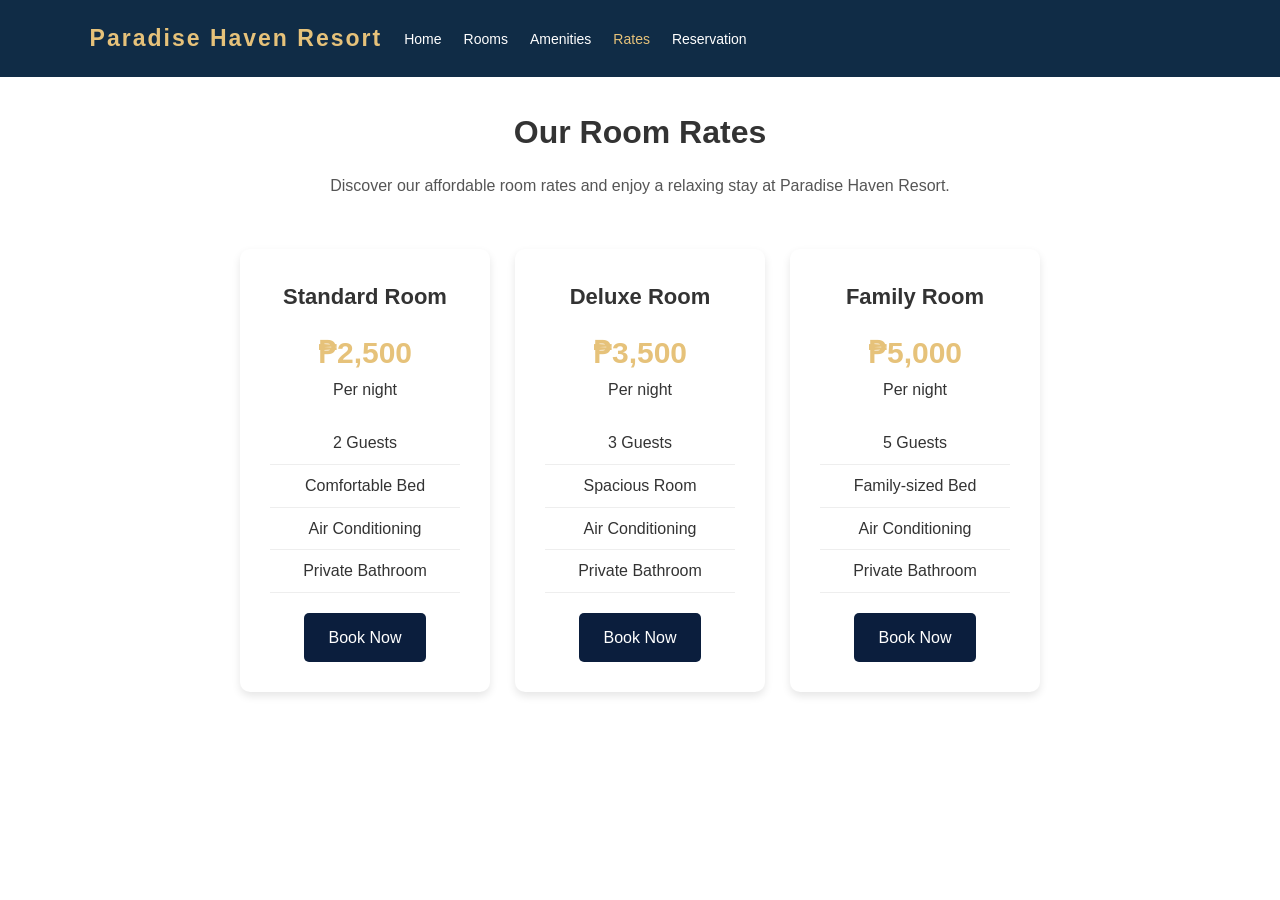
<file: rates.html>
<!DOCTYPE html>
<html lang="en">
<head>
    <meta charset="UTF-8">
    <meta name="viewport" content="width=device-width, initial-scale=1.0">

    <title>Rates | Paradise Haven Resort</title>

    <link rel="stylesheet" href="style.css">
</head>

<body>

    <!-- HEADER -->
    <header>
        <nav class="navbar">

            <div class="logo">
                Paradise Haven Resort
            </div>

            <ul class="nav-links">
                <li><a href="index.html">Home</a></li>
                <li><a href="rooms.html">Rooms</a></li>
                <li><a href="amenities.html">Amenities</a></li>
                <li><a href="rates.html" class="active">Rates</a></li>
                <li><a href="reservation.html">Reservation</a></li>
            </ul>

        </nav>
    </header>

    <!-- MAIN CONTENT -->
    <main class="rates-page">

        <section class="rates-intro">

            <h1>Our Room Rates</h1>

            <p>
                Discover our affordable room rates
                and enjoy a relaxing stay at
                Paradise Haven Resort.
            </p>

        </section>

        <!-- ROOM RATES -->
        <section class="rates-section">

            <div class="rates-container">

                <!-- STANDARD ROOM -->
                <div class="rate-card">

                    <h2>Standard Room</h2>

                    <p class="price">₱2,500</p>

                    <p>Per night</p>

                    <ul>
                        <li>2 Guests</li>
                        <li>Comfortable Bed</li>
                        <li>Air Conditioning</li>
                        <li>Private Bathroom</li>
                    </ul>

                    <a href="reservation.html" class="book-btn">
                        Book Now
                    </a>

                </div>

                <!-- DELUXE ROOM -->
                <div class="rate-card">

                    <h2>Deluxe Room</h2>

                    <p class="price">₱3,500</p>

                    <p>Per night</p>

                    <ul>
                        <li>3 Guests</li>
                        <li>Spacious Room</li>
                        <li>Air Conditioning</li>
                        <li>Private Bathroom</li>
                    </ul>

                    <a href="reservation.html" class="book-btn">
                        Book Now
                    </a>

                </div>

                <!-- FAMILY ROOM -->
                <div class="rate-card">

                    <h2>Family Room</h2>

                    <p class="price">₱5,000</p>

                    <p>Per night</p>

                    <ul>
                        <li>5 Guests</li>
                        <li>Family-sized Bed</li>
                        <li>Air Conditioning</li>
                        <li>Private Bathroom</li>
                    </ul>

                    <a href="reservation.html" class="book-btn">
                        Book Now
                    </a>

                </div>

            </div>

        </section>

    </main>

</body>
</html>
</file>
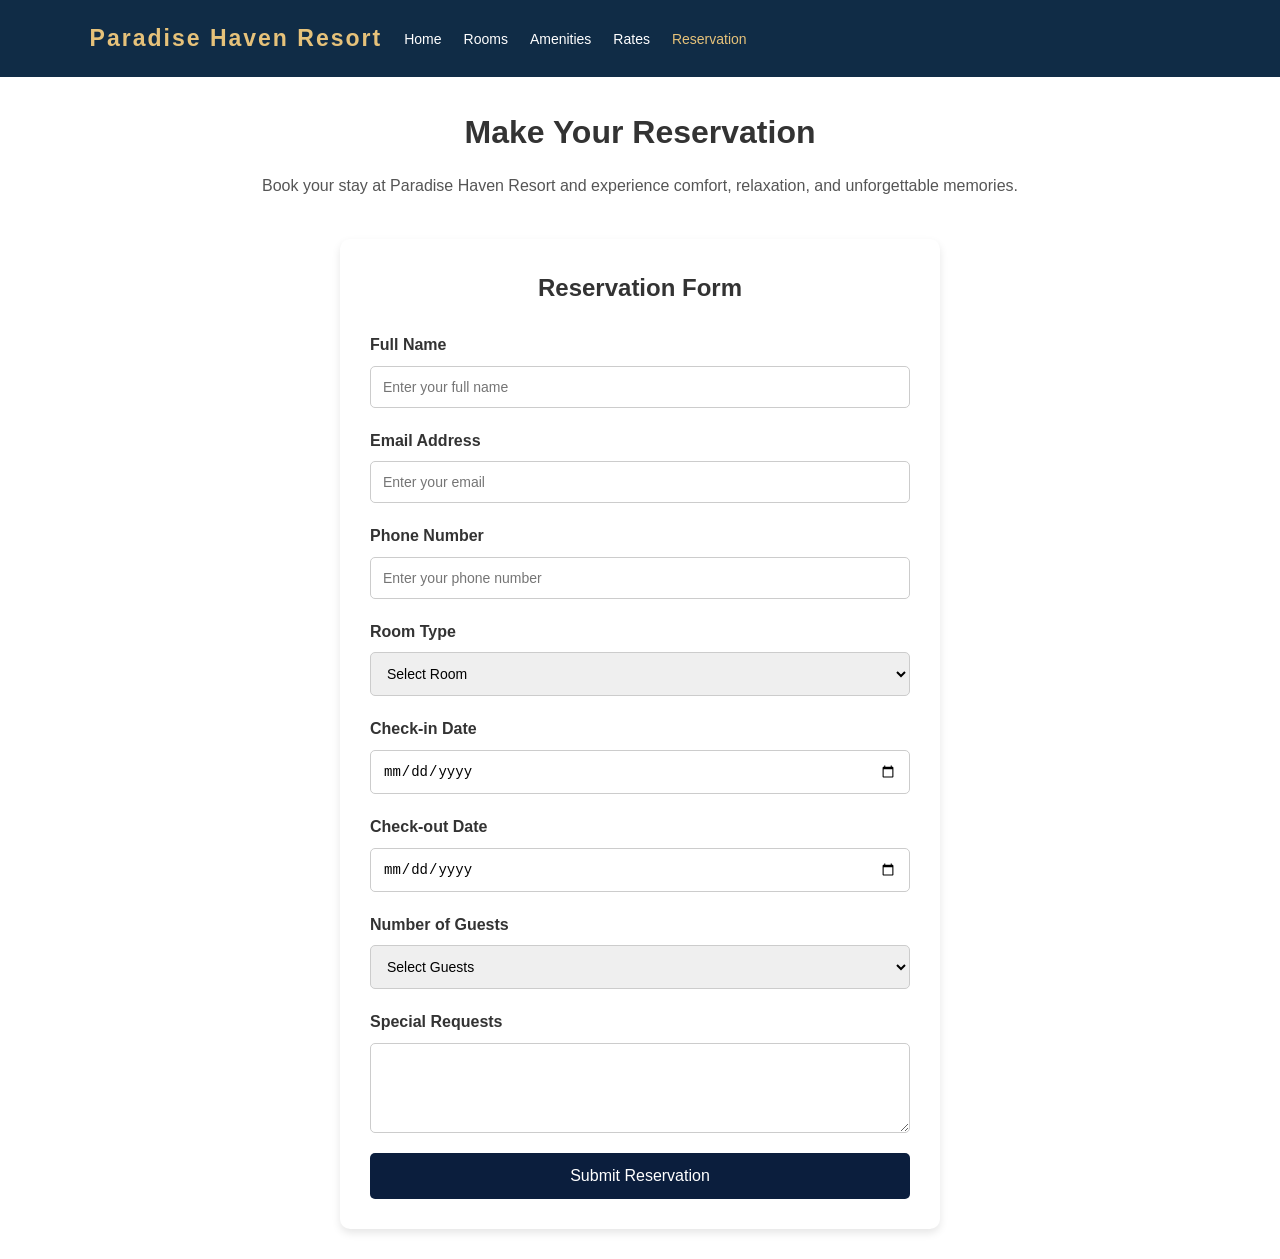
<file: reservation.html>
<!DOCTYPE html>
<html lang="en">

<head>
    <meta charset="UTF-8">

    <meta name="viewport"
          content="width=device-width, initial-scale=1.0">

    <title>Reservation | Paradise Haven Resort</title>

    <link rel="stylesheet" href="style.css">
</head>

<body>

    <!-- HEADER -->
    <header>

        <nav class="navbar">

            <div class="logo">
                Paradise Haven Resort
            </div>

            <ul class="nav-links">

                <li>
                    <a href="index.html">Home</a>
                </li>

                <li>
                    <a href="rooms.html">Rooms</a>
                </li>

                <li>
                    <a href="amenities.html">Amenities</a>
                </li>

                <li>
                    <a href="rates.html">Rates</a>
                </li>

                <li>
                    <a href="reservation.html"
                       class="active">Reservation</a>
                </li>

            </ul>

        </nav>

    </header>

    <!-- MAIN CONTENT -->
    <main class="reservation-page">

        <!-- INTRO -->
        <section class="reservation-intro">

            <h1>Make Your Reservation</h1>

            <p>
                Book your stay at Paradise Haven Resort
                and experience comfort, relaxation,
                and unforgettable memories.
            </p>

        </section>

        <!-- RESERVATION FORM -->
        <section class="reservation-section">

            <div class="reservation-container">

                <h2>Reservation Form</h2>

                <form>

                    <!-- FULL NAME -->
                    <label for="fullname">
                        Full Name
                    </label>

                    <input type="text"
                           id="fullname"
                           name="fullname"
                           placeholder="Enter your full name"
                           required>

                    <!-- EMAIL -->
                    <label for="email">
                        Email Address
                    </label>

                    <input type="email"
                           id="email"
                           name="email"
                           placeholder="Enter your email"
                           required>

                    <!-- PHONE -->
                    <label for="phone">
                        Phone Number
                    </label>

                    <input type="tel"
                           id="phone"
                           name="phone"
                           placeholder="Enter your phone number"
                           required>

                    <!-- ROOM TYPE -->
                    <label for="room">
                        Room Type
                    </label>

                    <select id="room"
                            name="room"
                            required>

                        <option value="">
                            Select Room
                        </option>

                        <option value="Standard Room">
                            Standard Room
                        </option>

                        <option value="Deluxe Room">
                            Deluxe Room
                        </option>

                        <option value="Family Room">
                            Family Room
                        </option>

                    </select>

                    <!-- CHECK IN -->
                    <label for="checkin">
                        Check-in Date
                    </label>

                    <input type="date"
                           id="checkin"
                           name="checkin"
                           required>

                    <!-- CHECK OUT -->
                    <label for="checkout">
                        Check-out Date
                    </label>

                    <input type="date"
                           id="checkout"
                           name="checkout"
                           required>

                    <!-- GUESTS -->
                    <label for="guests">
                        Number of Guests
                    </label>

                    <select id="guests"
                            name="guests"
                            required>

                        <option value="">
                            Select Guests
                        </option>

                        <option value="1">
                            1 Guest
                        </option>

                        <option value="2">
                            2 Guests
                        </option>

                        <option value="3">
                            3 Guests
                        </option>

                        <option value="4">
                            4 Guests
                        </option>

                        <option value="5">
                            5 Guests
                        </option>

                    </select>

                    <!-- SPECIAL REQUEST -->
                    <label for="message">
                        Special Requests
                    </label>

                    <textarea id="message"
                              name="message"
                              rows="4"
                              placeholder="Enter your special requests">
                    </textarea>

                    <!-- BUTTON -->
                    <button type="submit">
                        Submit Reservation
                    </button>

                </form>

            </div>

        </section>

    </main>

</body>

</html>
</file>
<file: style.css>
/* GENERAL SETTINGS */
* {
    margin: 0;
    padding: 0;
    box-sizing: border-box;
}

body {
    font-family: Arial, sans-serif;
    color: #333;
    background-color: #ffffff;
    line-height: 1.6;
}

/* HEADER */
header {
    background-color: #102c46;
    color: white;
    padding: 20px 7%;
    display: flex;
    justify-content: space-between;
    align-items: center;
    flex-wrap: wrap;
    gap: 15px;
}

.logo {
    font-size: 23px;
    font-weight: bold;
    letter-spacing: 2px;
    color: #e6c27a;
}

nav {
    display: flex;
    flex-wrap: wrap;
    gap: 22px;
}

nav a {
    color: white;
    text-decoration: none;
    font-size: 14px;
    transition: 0.3s;
}

nav a:hover,
nav a.active {
    color: #e6c27a;
}

/* HERO SECTION */
.hero {
    min-height: 570px;
    background:
        linear-gradient(rgba(0,0,0,0.45), rgba(0,0,0,0.45)),
        url("https://images.unsplash.com/photo-1571896349842-33c89424de2d?w=1600")
        center/cover no-repeat;

    display: flex;
    align-items: center;
    padding: 60px 10%;
    color: white;
}

.hero-content {
    max-width: 650px;
}

.welcome {
    color: #e6c27a;
    letter-spacing: 3px;
    font-weight: bold;
    margin-bottom: 15px;
}

.hero h1 {
    font-size: 52px;
    line-height: 1.2;
    margin-bottom: 20px;
}

.hero-description {
    font-size: 17px;
    margin-bottom: 30px;
}

/* BUTTONS */
.btn {
    display: inline-block;
    background-color: #c9a45c;
    color: #102c46;
    padding: 13px 25px;
    text-decoration: none;
    font-weight: bold;
    border-radius: 5px;
    transition: 0.3s;
}

.btn:hover {
    background-color: #e6c27a;
}

/* SECTION HEADINGS */
.section-heading {
    text-align: center;
    margin-bottom: 35px;
}

.subtitle {
    color: #b18b45;
    font-weight: bold;
    letter-spacing: 2px;
    font-size: 13px;
}

.section-heading h2 {
    color: #102c46;
    font-size: 32px;
}

/* ABOUT SECTION */
.about {
    padding: 75px 10%;
    text-align: center;
}

.about > p {
    max-width: 850px;
    margin: auto;
    color: #666;
}

/* FEATURED ROOMS */
.featured {
    background-color: #f5f7fa;
    padding: 75px 7%;
}

.card-container {
    display: flex;
    justify-content: center;
    gap: 25px;
    flex-wrap: wrap;
}

.card {
    background: white;
    width: 300px;
    border-radius: 10px;
    overflow: hidden;
    box-shadow: 0 4px 15px rgba(0,0,0,0.10);
    padding-bottom: 20px;
    transition: 0.3s;
}

.card:hover {
    transform: translateY(-5px);
}

.card img {
    width: 100%;
    height: 210px;
    object-fit: cover;
}

.card h3 {
    color: #102c46;
    padding: 15px 18px 5px;
}

.card p {
    color: #666;
    padding: 0 18px;
}

.center {
    text-align: center;
    margin-top: 35px;
}

/* BOOKING BANNER */
.booking-banner {
    background-color: #102c46;
    color: white;
    text-align: center;
    padding: 65px 20px;
}

.booking-banner h2 {
    font-size: 30px;
    margin-bottom: 10px;
}

.booking-banner p {
    margin-bottom: 25px;
}

/* FOOTER */
footer {
    background-color: #091d30;
    color: #ddd;
    text-align: center;
    padding: 25px;
    font-size: 13px;
}

/* MOBILE RESPONSIVE */
@media (max-width: 768px) {

    header {
        flex-direction: column;
    }

    nav {
        justify-content: center;
        gap: 12px;
    }

    .hero {
        min-height: 480px;
        padding: 40px 7%;
    }

    .hero h1 {
        font-size: 36px;
    }

    .section-heading h2 {
        font-size: 26px;
    }

    .card {
        width: 100%;
        max-width: 400px;
    }
}/* AMENITIES PAGE */
.amenities-section {
    padding: 75px 7%;
    background-color: #f5f7fa;
}

.amenities-section .card {
    padding-bottom: 20px;
}

.amenities-section .card h2 {
    font-size: 21px;
}

.amenities-section .card p {
    font-size: 14px;
}/* AMENITIES CARDS */

.card-container {
    display: flex;
    justify-content: center;
    gap: 20px;
    flex-wrap: wrap;
}

.amenities-section .card {
    background-color: white;
    padding: 25px;
    border-radius: 10px;
    box-shadow: 0 4px 8px rgba(0, 0, 0, 0.1);
    width: 300px;
}
.nav-links {
    display: flex;
    flex-direction: row;
    align-items: center;
    gap: 22px;
    list-style: none;
    padding: 0;
    margin: 0;
}


.nav-links li {
    list-style: none;
}
.nav-links li::marker {
    content: "";
}/* RATES PAGE */

.rates-page {
    padding: 30px 7%;
}

.rates-intro {
    text-align: center;
    margin-bottom: 50px;
}

.rates-intro h1 {
    font-size: 32px;
    margin-bottom: 15px;
}

.rates-intro p {
    font-size: 16px;
    color: #555;
}

/* RATE CARDS */

.rates-container {
    display: flex;
    justify-content: center;
    gap: 25px;
    flex-wrap: wrap;
}

.rate-card {
    background-color: white;
    padding: 30px;
    width: 250px;
    border-radius: 10px;
    box-shadow: 0 4px 8px rgba(0, 0, 0, 0.1);
    text-align: center;
}

.rate-card h2 {
    font-size: 22px;
    margin-bottom: 15px;
}

.rate-card .price {
    font-size: 30px;
    font-weight: bold;
    color: #e6c27a;
}

.rate-card ul {
    list-style: none;
    padding: 0;
    margin: 20px 0;
}

.rate-card ul li {
    padding: 8px;
    border-bottom: 1px solid #eee;
}

/* BOOK BUTTON */

.book-btn {
    display: inline-block;
    background-color: #0b1e3d;
    color: white;
    padding: 12px 25px;
    border-radius: 5px;
    text-decoration: none;
    transition: 0.3s;
}

.book-btn:hover {
    background-color: #e6c27a;
    color: #0b1e3d;
}/* RESERVATION PAGE */

.reservation-page {
    padding: 30px 7%;
}

.reservation-intro {
    text-align: center;
    margin-bottom: 40px;
}

.reservation-intro h1 {
    font-size: 32px;
    margin-bottom: 15px;
}

.reservation-intro p {
    font-size: 16px;
    color: #555;
}

/* RESERVATION FORM */

.reservation-container {
    background-color: white;
    max-width: 600px;
    margin: 0 auto;
    padding: 30px;
    border-radius: 10px;
    box-shadow: 0 4px 8px rgba(0, 0, 0, 0.1);
}

.reservation-container h2 {
    text-align: center;
    margin-bottom: 25px;
}

.reservation-container label {
    display: block;
    margin-bottom: 8px;
    font-weight: bold;
}

.reservation-container input,
.reservation-container select,
.reservation-container textarea {
    display: block;
    width: 100%;
    padding: 12px;
    margin-bottom: 20px;
    border: 1px solid #ccc;
    border-radius: 5px;
    font-size: 14px;
    box-sizing: border-box;
}

.reservation-container textarea {
    resize: vertical;
}

.reservation-container button {
    display: block;
    width: 100%;
    padding: 14px;
    background-color: #0b1e3d;
    color: white;
    border: none;
    border-radius: 5px;
    font-size: 16px;
    cursor: pointer;
    transition: 0.3s;
}

.reservation-container button:hover {
    background-color: #e6c27a;
    color: #0b1e3d;
}/* Amenities Images */
.amenity-img {
    width: 100%;
    height: 220px;
    object-fit: cover;
    border-radius: 12px;
    margin-bottom: 15px;
}/* ROOM PICTURES */
.room-img {
    width: 100%;
    height: 230px;
    object-fit: cover;
    border-radius: 12px;
    margin-bottom: 15px;
}/* ROOMS PAGE - CARD DESIGN */

.rooms-container {
    display: flex;
    flex-direction: column;
    align-items: center;
    gap: 30px;
    padding: 50px 20px;
    background-color: #f4f6f9;
}

.room-card {
    background-color: white;
    width: 85%;
    max-width: 900px;
    padding: 25px;
    border-radius: 20px;
    box-shadow: 0 5px 20px rgba(0, 0, 0, 0.10);
    text-align: center;
    box-sizing: border-box;
}

.room-img {
    width: 100%;
    height: 250px;
    object-fit: cover;
    border-radius: 12px;
    margin-bottom: 15px;
}

.room-card h2 {
    font-size: 28px;
    margin-bottom: 10px;
    color: #333;
}

.room-card p {
    font-size: 18px;
    color: #666;
    line-height: 1.6;
}

.room-card h3 {
    font-size: 24px;
    margin: 15px 0;
    color: #333;
}

/* MOBILE RESPONSIVE */
@media (max-width: 600px) {
    .room-card {
        width: 95%;
        padding: 18px;
    }

    .room-img {
        height: 200px;
    }
}
</file>
